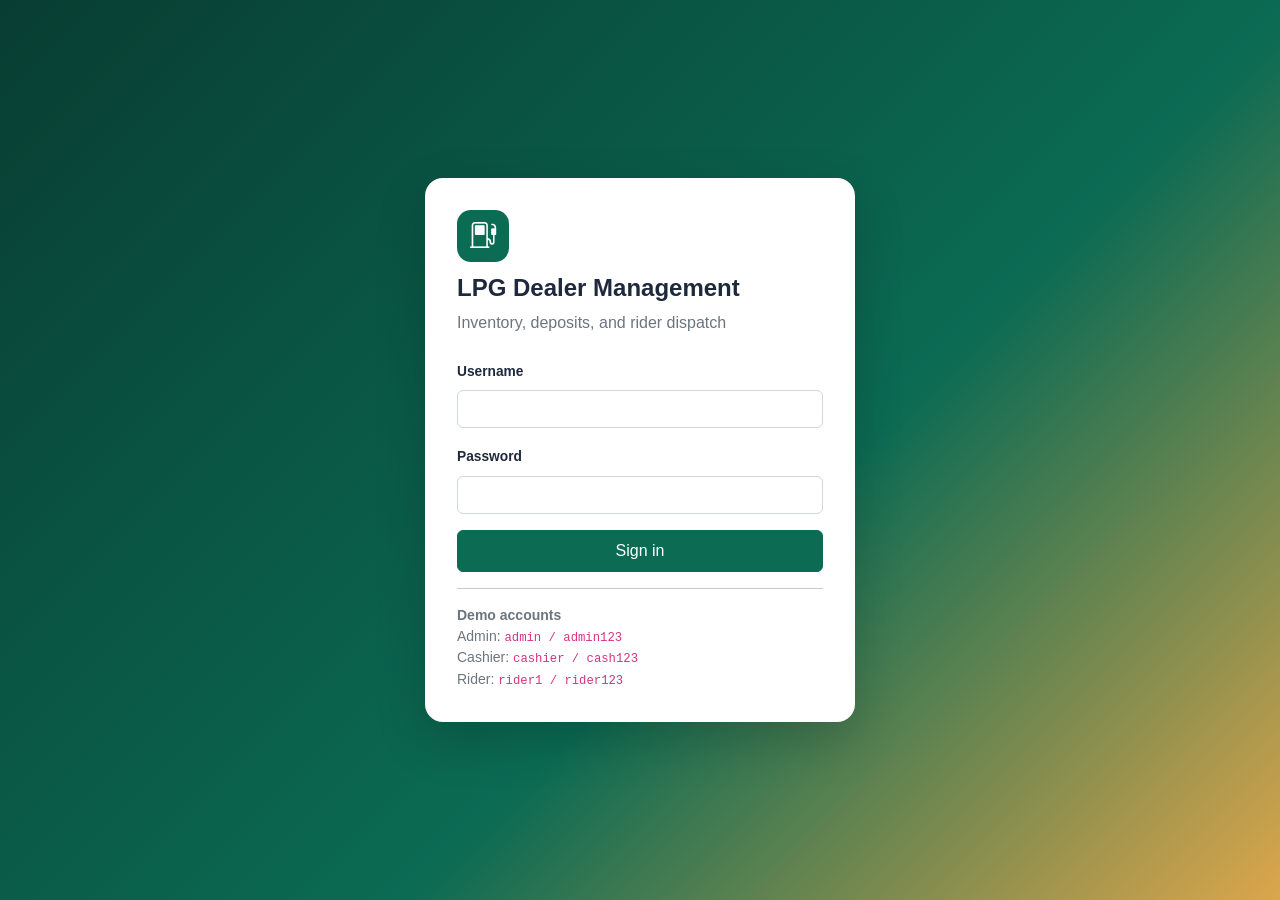
<file: index.html>
<!doctype html><html lang="en"><head><meta charset="utf-8"><meta name="viewport" content="width=device-width,initial-scale=1"><title>LPG Dealer - Login</title>
<link href="https://cdn.jsdelivr.net/npm/bootstrap@5.3.3/dist/css/bootstrap.min.css" rel="stylesheet"><link href="https://cdn.jsdelivr.net/npm/bootstrap-icons@1.11.3/font/bootstrap-icons.css" rel="stylesheet"><link href="css/styles.css" rel="stylesheet"></head>
<body class="login-body"><main class="login-card" aria-labelledby="loginTitle">
<div class="brand-mark"><i class="bi bi-fuel-pump"></i></div><h1 id="loginTitle" class="h4 fw-bold">LPG Dealer Management</h1><p class="text-secondary mb-4">Inventory, deposits, and rider dispatch</p>
<form id="loginForm"><div class="mb-3"><label class="form-label" for="username">Username</label><input class="form-control" id="username" required autocomplete="username"></div><div class="mb-3"><label class="form-label" for="password">Password</label><input class="form-control" id="password" type="password" required autocomplete="current-password"></div><div id="loginError" class="alert alert-danger d-none"></div><button class="btn btn-primary-lpg w-100 py-2" type="submit">Sign in</button></form>
<hr><div class="small text-secondary"><strong>Demo accounts</strong><div>Admin: <code>admin / admin123</code></div><div>Cashier: <code>cashier / cash123</code></div><div>Rider: <code>rider1 / rider123</code></div></div>
</main><script type="module">import {login,currentUser} from './js/auth.js';import './js/storage.js';if(currentUser()) location.href='dashboard.html';document.getElementById('loginForm').onsubmit=e=>{e.preventDefault();const u=document.getElementById('username').value.trim();const p=document.getElementById('password').value;const user=login(u,p);if(!user){const x=document.getElementById('loginError');x.textContent='Incorrect username or password.';x.classList.remove('d-none')}else location.href='dashboard.html'};</script></body></html>
</file>
<file: css/styles.css>
:root { --primary:#0b6b53; --primary-dark:#084b3b; --accent:#f2aa3a; --ink:#1e293b; --muted:#64748b; --bg:#f3f6f8; --white:#fff; --border:#dfe6ec; --danger:#c0392b; --warning:#a66a00; }
* { box-sizing:border-box; }
body { margin:0; background:var(--bg); color:var(--ink); font-family:Inter,Segoe UI,Arial,sans-serif; }
a { color:inherit; }
.login-body { min-height:100vh; display:grid; place-items:center; background:linear-gradient(135deg,#083d32,#0b6b53 60%,#dca64b); padding:24px; }
.login-card { width:min(430px,100%); background:white; border-radius:18px; padding:32px; box-shadow:0 18px 50px rgba(0,0,0,.18); }
.brand-mark { width:52px;height:52px;border-radius:14px;display:grid;place-content:center;background:var(--primary);color:white;font-size:26px;margin-bottom:12px; }
.app-shell { min-height:100vh; }
.sidebar { position:fixed; inset:0 auto 0 0; width:245px; background:var(--primary-dark); color:white; padding:18px 12px; z-index:1000; transition:.25s; }
.sidebar-brand { display:flex;align-items:center;gap:10px;padding:8px 10px 22px;font-weight:800; }
.sidebar-brand i { color:var(--accent);font-size:28px; }
.sidebar nav { display:grid;gap:5px; }
.nav-link-custom { display:flex;align-items:center;gap:11px;color:#dcebe6;text-decoration:none;padding:11px 12px;border-radius:9px;font-weight:600; }
.nav-link-custom:hover,.nav-link-custom.active { background:rgba(255,255,255,.13);color:white; }
.main { margin-left:245px;min-height:100vh; }
.topbar { height:68px;background:white;border-bottom:1px solid var(--border);display:flex;align-items:center;justify-content:space-between;padding:0 28px;position:sticky;top:0;z-index:900; }
.topbar-user { display:flex;align-items:center;gap:10px; }
.role-chip { background:#e8f3ef;color:var(--primary);border-radius:999px;padding:4px 9px;font-size:.78rem;font-weight:800;text-transform:uppercase; }
.content { padding:24px 28px 40px; }
.page-title { font-size:1.45rem;font-weight:800;margin:0; }
.page-subtitle { color:var(--muted);margin:4px 0 0; }
.card-lite { background:white;border:1px solid var(--border);border-radius:13px;box-shadow:0 3px 12px rgba(30,41,59,.04); }
.kpi-card { padding:18px;min-height:126px; }
.kpi-icon { width:42px;height:42px;border-radius:10px;display:grid;place-content:center;background:#edf7f4;color:var(--primary);font-size:20px; }
.kpi-value { font-size:1.65rem;font-weight:800;line-height:1.1;margin-top:12px; }
.kpi-label { color:var(--muted);font-size:.86rem;margin-top:4px; }
.table-wrap { overflow-x:auto; }
.table-lite { width:100%;border-collapse:collapse; }
.table-lite th { background:#f8fafb;color:#526274;font-size:.78rem;text-transform:uppercase;letter-spacing:.03em;padding:12px;border-bottom:1px solid var(--border);white-space:nowrap; }
.table-lite td { padding:12px;border-bottom:1px solid #edf1f4;vertical-align:middle; }
.badge-status { border-radius:999px;padding:5px 9px;font-size:.75rem;font-weight:800;text-transform:capitalize;white-space:nowrap; }
.status-pending,.status-loaned { background:#fff3dc;color:#966100; }
.status-assigned,.status-out_for_delivery { background:#e3efff;color:#1e63b5; }
.status-delivered,.status-available,.status-returned { background:#def3ea;color:#167252; }
.status-cancelled { background:#fde9e7;color:#a52d20; }
.status-on-delivery { background:#ede9fe;color:#6548bd; }
.btn-primary-lpg { background:var(--primary);border-color:var(--primary);color:white; }
.btn-primary-lpg:hover { background:var(--primary-dark);border-color:var(--primary-dark);color:white; }
.search-input { max-width:260px; }
.toast-box { position:fixed;right:18px;bottom:18px;z-index:2000;display:grid;gap:8px; }
.toast-item { min-width:280px;background:#172554;color:white;border-radius:10px;padding:12px 14px;box-shadow:0 8px 30px rgba(0,0,0,.18);animation:slideIn .2s; }
.toast-item.error { background:#9f2d20; }.toast-item.success { background:#167252; }
@keyframes slideIn { from { transform:translateY(12px);opacity:0 } }
.modal-backdrop-custom { position:fixed;inset:0;background:rgba(15,23,42,.52);z-index:1500;display:grid;place-items:center;padding:16px; }
.modal-card { background:white;border-radius:14px;width:min(620px,100%);max-height:90vh;overflow:auto;box-shadow:0 20px 60px rgba(0,0,0,.25); }
.modal-head,.modal-foot { padding:16px 20px;border-bottom:1px solid var(--border);display:flex;justify-content:space-between;align-items:center; }
.modal-foot { border-top:1px solid var(--border);border-bottom:0;justify-content:flex-end;gap:8px; }
.modal-body { padding:20px; }
.form-label { font-weight:700;font-size:.86rem; }
.form-control,.form-select { border-color:#ccd7df; }
.empty-state { text-align:center;color:var(--muted);padding:34px 15px; }
.activity-item { display:flex;gap:10px;padding:10px 0;border-bottom:1px solid #edf1f4; }
.activity-dot { width:9px;height:9px;border-radius:50%;background:var(--accent);margin-top:7px;flex:none; }
.chart-box { height:280px; }
.mobile-toggle { display:none;border:0;background:none;font-size:22px;color:var(--ink); }
.variance { color:#167252;font-weight:800; }.variance.bad { color:#c0392b; }
@media (max-width: 900px) {
  .sidebar { transform:translateX(-100%); }.sidebar.open { transform:none; }
  .main { margin-left:0; }.mobile-toggle { display:block; }
  .topbar { padding:0 16px; }.content { padding:18px 16px 32px; }
}
@media print {
  .sidebar,.topbar,.no-print { display:none!important; }.main { margin:0; }.content { padding:0; }
  body { background:white; }.card-lite { box-shadow:none;border:1px solid #bbb; }
}

/* Store-owner mobile-first additions */
.page-header { display:flex;align-items:center;justify-content:space-between;gap:12px;margin-bottom:16px; }
.page-header-actions { flex:none; }
.primary-action { min-height:44px;padding:10px 16px;font-weight:800;border-radius:10px;box-shadow:0 4px 12px rgba(11,107,83,.16); }
.filter-chips { display:flex;gap:8px;overflow-x:auto;padding-bottom:2px; }
.filter-chip { border:1px solid var(--border);background:white;border-radius:999px;padding:8px 12px;white-space:nowrap;font-weight:700;min-height:38px; }
.filter-chip.active { background:#e2f1eb;border-color:#91cbb6;color:var(--primary-dark); }
.answer-card { padding:20px;min-height:150px; }
.answer-card .answer-number { font-size:2.25rem;font-weight:900;line-height:1;margin:12px 0 6px; }
.answer-card.answer-danger { border-left:5px solid #c0392b; }
.answer-card.answer-cash { border-left:5px solid #0b6b53; }
.answer-card.answer-delivery { border-left:5px solid #d99b2b; }
.bottom-action-bar { display:none; }
.status-delivered,.status-pending,.status-out_for_delivery,.status-cancelled,.status-loaned,.status-returned,.status-low { display:inline-flex;align-items:center;gap:5px; }
.status-low { background:#fde9e7;color:#a52d20; }
.status-delivered::before { content:"✓"; }.status-pending::before { content:"•"; }
.status-out_for_delivery::before { content:"→"; }.status-cancelled::before { content:"×"; }
.status-loaned::before { content:"↓"; }.status-returned::before { content:"✓"; }.status-low::before { content:"!"; }
.steps { display:flex;align-items:center;gap:8px;margin-bottom:18px; }
.step-dot { width:32px;height:32px;border-radius:50%;display:grid;place-content:center;background:#e6edf0;color:#667780;font-weight:900; }
.step-dot.active { background:var(--primary);color:white; }
.step-line { height:2px;background:#dde5e7;flex:1; }
.bottom-nav { display:none; }
.rider-card { border:1px solid var(--border);border-radius:14px;background:white;padding:15px; }
.rider-summary-grid { display:grid;grid-template-columns:repeat(4,1fr);gap:10px;margin-bottom:16px; }
.rider-summary-grid .answer-number { font-size:1.55rem;margin:8px 0 2px; }
.rider-order-list { display:grid;gap:10px; }
.rider-order-card { border:1px solid var(--border);border-radius:14px;background:white;padding:16px; }
.rider-order-card .primary-action { width:100%;min-height:52px; }
.deficit-alert { border:1px solid #f1b9b5;background:#fff5f4;border-radius:10px;padding:10px;color:#9f2d20;font-weight:700; }
.install-help { position:fixed;left:16px;right:16px;bottom:84px;z-index:2200;background:#172554;color:white;border-radius:12px;padding:14px 44px 12px 14px;box-shadow:0 10px 30px rgba(15,23,42,.28); }
.install-help p { margin:6px 0 0; }.install-help button { position:absolute;right:10px;top:8px;border:0;background:transparent;color:white;font-size:20px; }
@media (max-width: 576px) {
  .rider-summary-grid { grid-template-columns:repeat(2,1fr); }
  .rider-table-wrap { display:none; }
  .rider-order-list { display:grid; }
}
@media (min-width: 577px) {
  .rider-order-list { display:none; }
  .rider-table-wrap { display:block; }
}
@media (max-width: 900px) {
  .sidebar { display:none; }
  .main { margin-left:0;padding-bottom:74px; }
  .topbar { height:58px; }
  .page-header { align-items:flex-end; }
  .page-header-actions { position:static; }
  .primary-action { min-height:48px; }
  .bottom-nav { display:flex;position:fixed;left:0;right:0;bottom:0;height:68px;background:white;border-top:1px solid var(--border);z-index:1400;padding:6px 4px env(safe-area-inset-bottom);box-shadow:0 -4px 16px rgba(30,41,59,.08); }
  .bottom-nav a { flex:1;text-align:center;text-decoration:none;color:#667780;font-size:.72rem;font-weight:800;display:flex;flex-direction:column;align-items:center;justify-content:center;gap:3px; }
  .bottom-nav a i { font-size:20px; }.bottom-nav a.active { color:var(--primary); }
  .bottom-action-bar { display:flex;position:fixed;left:0;right:0;bottom:68px;padding:10px 12px;background:rgba(255,255,255,.97);border-top:1px solid var(--border);z-index:1300;gap:8px; }
  .bottom-action-bar .btn { flex:1;min-height:52px;font-weight:900; }
  .table-lite td,.table-lite th { padding:10px 8px; }
  .search-input { max-width:none;width:100%; }
  .modal-card { width:100%;max-height:92vh; }
  .modal-foot { position:sticky;bottom:0;background:white; }
  .toast-box { left:12px;right:12px;bottom:128px; }.toast-item { min-width:0;width:100%; }
  .answer-card { min-height:125px; }
}
</file>
